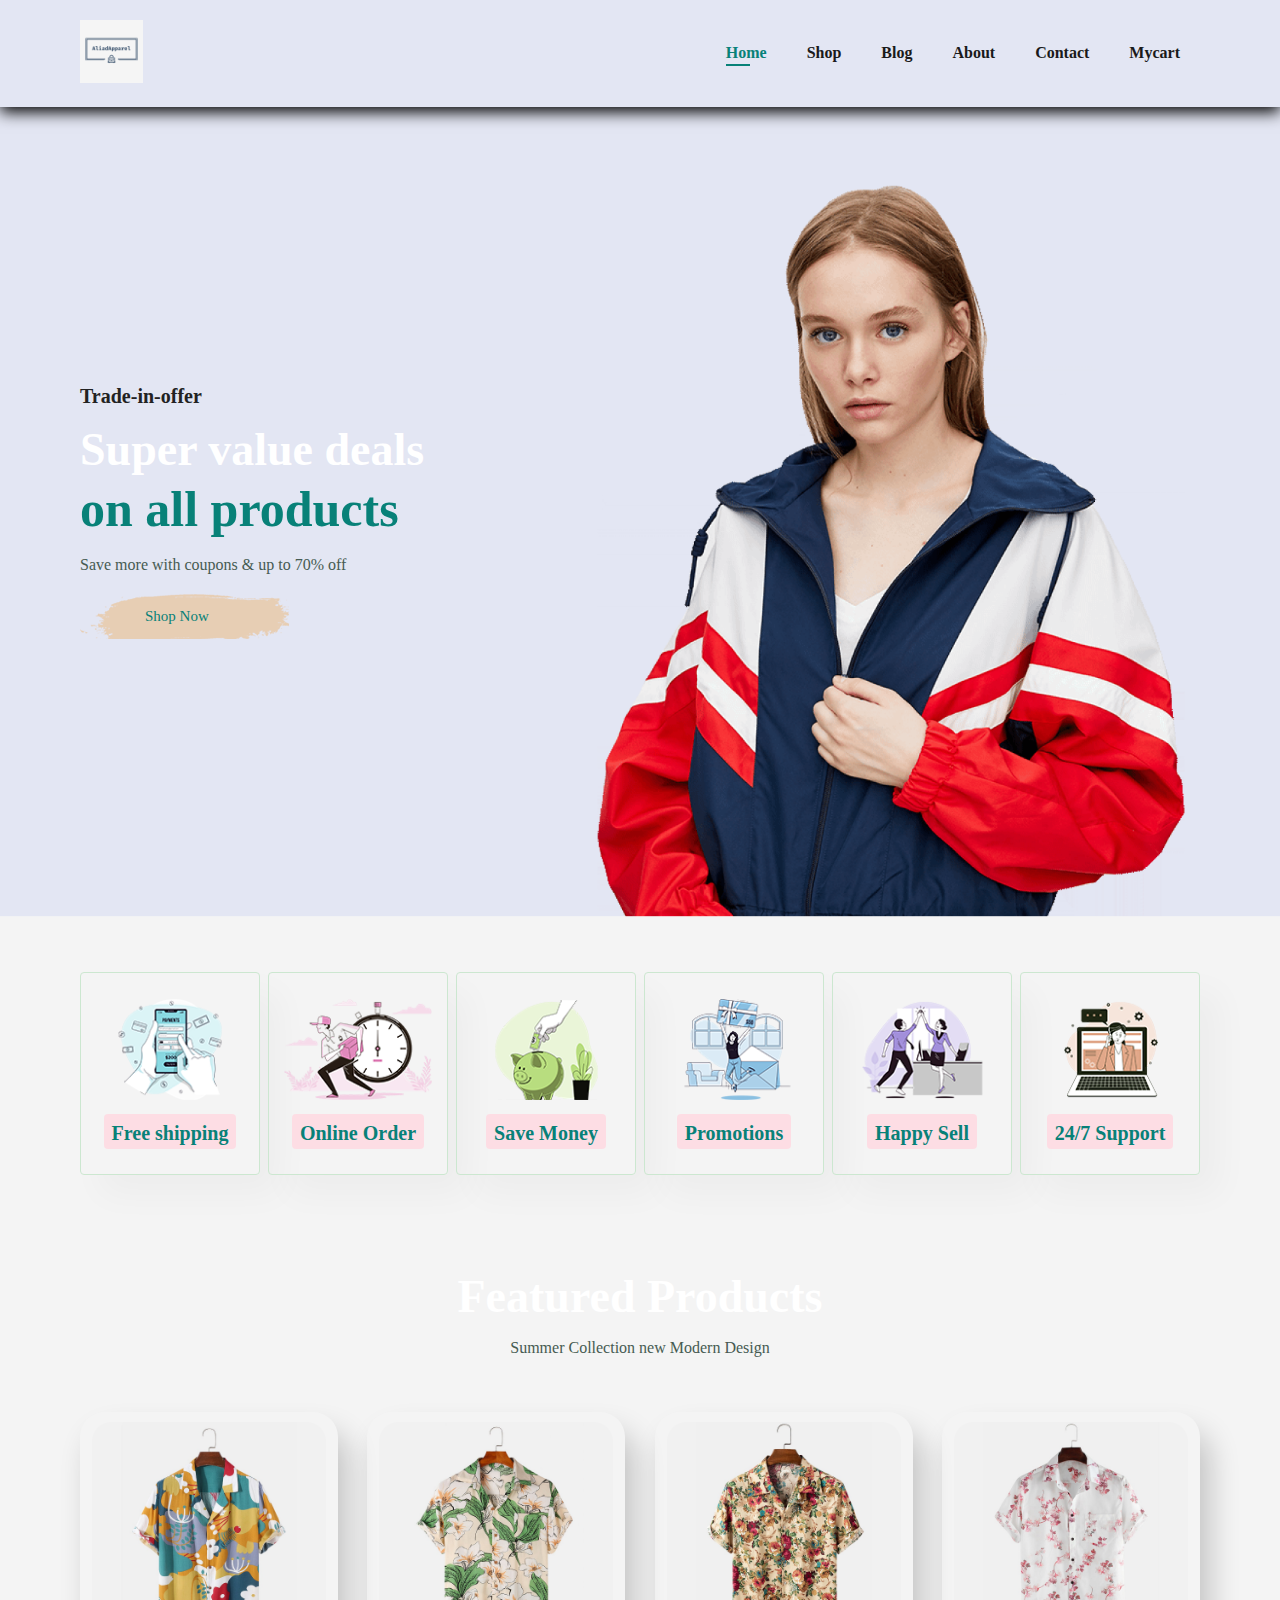
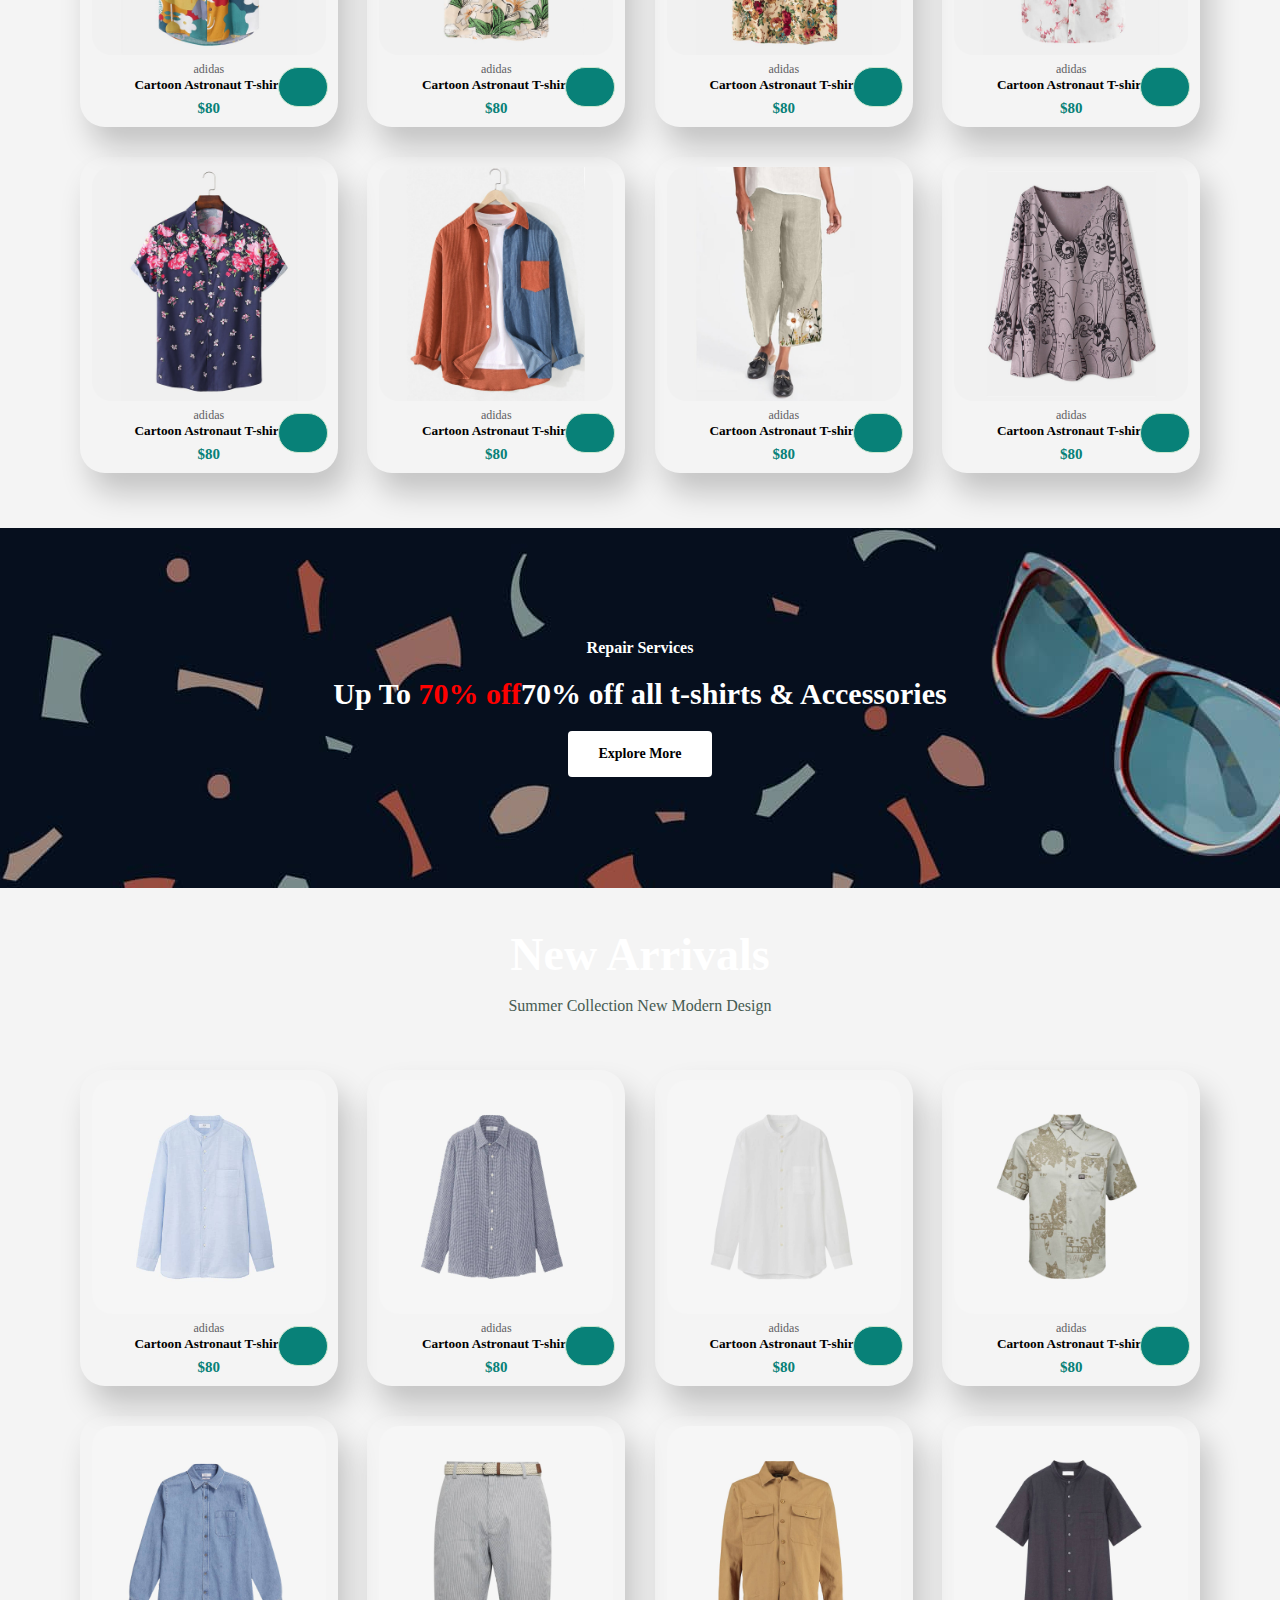
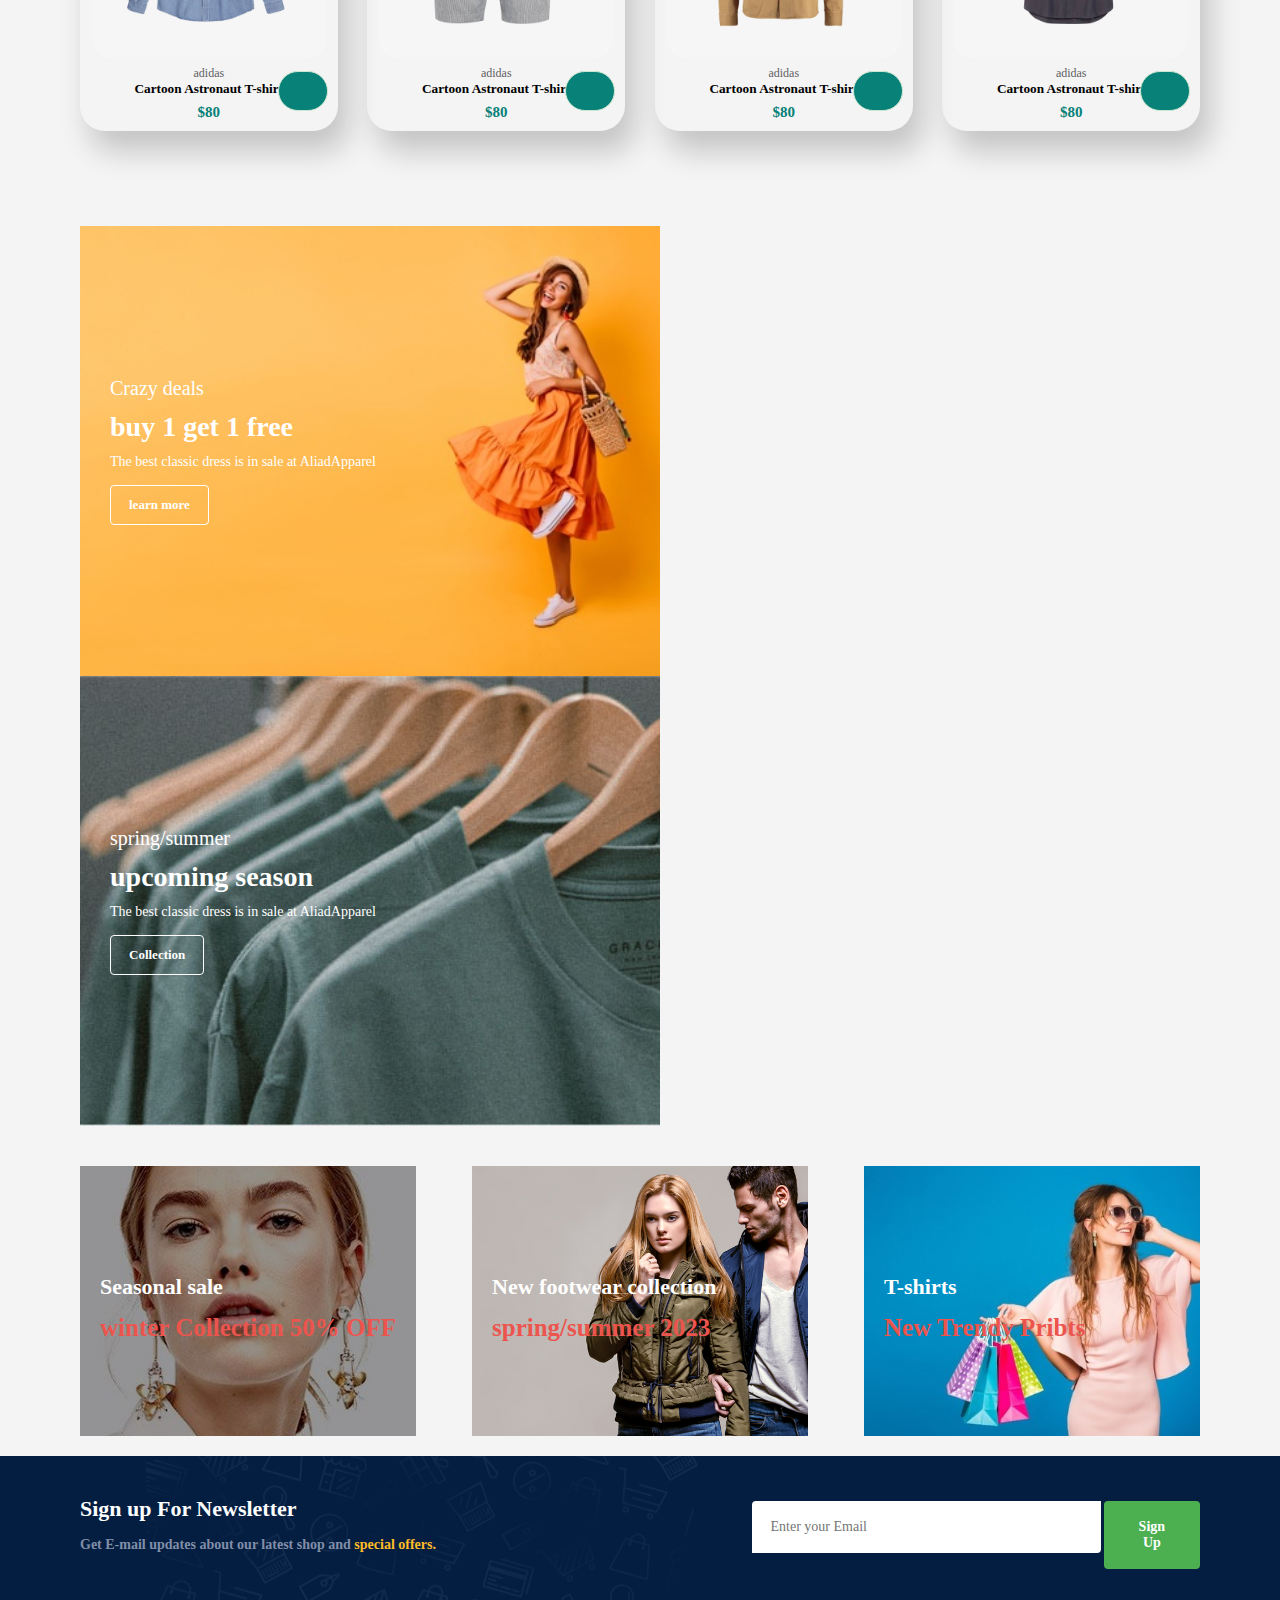
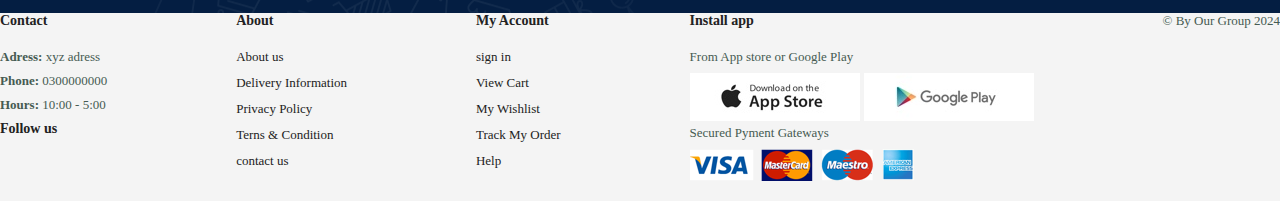
<file: index.html>
<!DOCTYPE html>
<html lang="en">
<head>
    <meta charset="UTF-8">
    <meta name="viewport" content="width=device-width, initial-scale=1.0">
    <title>Web_tech_y2</title>
    <link rel="icon" type="image/x-icon" href="images/logo.png">
    <link rel="stylesheet" href="style.css">
    <link rel="stylesheet" href="https://cdnjs.cloudflare.com/ajax/libs/font-awesome/6.4.2/css/all.min.css" integrity="sha512-z3gLpd7yknf1YoNbCzqRKc4qyor8gaKU1qmn+CShxbuBusANI9QpRohGBreCFkKxLhei6S9CQXFEbbKuqLg0DA==" crossorigin="anonymous" referrerpolicy="no-referrer" /> 
    
</head>
<body>
    <!-- section 1 header -->
    <section id="header">
   <a href="#"><img src="images/logo.png" class="logo" width="10%"></a> 
    
   <div>
    <ul id="navbar">
        <li><a class="active" href="index.html">Home</a></li>
        <li><a href="moon.html">Shop</a></li>
        <li><a href="blog.html">Blog</a></li>
        <li><a href="about.html">About</a></li>
        <li><a href="contact.html">Contact</a></li>
        <li><a href="cart.html">Mycart</a></li>
    </ul>
   </div>
</section>

<!-- section 2 hero  -->
<section id="hero">
    <h4>Trade-in-offer</h4>
    <h2>Super value deals  </h2>
    <h1>on all products</h1>
    <p>Save more with coupons & up to 70% off</p>
    <button>Shop Now</button>

</section>

<!-- section3 feature-->
<section id="feature" class="section-p1">
   <div class="fe-box">
    <img src="images/f1.png" alt="">
    <h6>Free shipping</h6>
   </div> 
   <div class="fe-box">
    <img src="images/f2.png" alt="">
    <h6>Online Order</h6>
   </div> 
   <div class="fe-box">
    <img src="images/f3.png" alt="">
    <h6>Save Money</h6>
   </div> 
   <div class="fe-box">
    <img src="images/f4.png" alt="">
    <h6>Promotions</h6>
   </div> 
   <div class="fe-box">
    <img src="images/f5.png" alt="">
    <h6>Happy Sell</h6>
   </div> 
   <div class="fe-box">
    <img src="images/f6.png" alt="">
    <h6>24/7 Support</h6>
   </div> 
</section>

<!-- section 4 featured products -->
<section id="product1" class="section-p1">
<h2>Featured Products</h2>
<p>Summer Collection new Modern Design</p>
<div class="pro-container">
    <div class="pro">
        <img src="images/products/f1.jpg" alt="">
        <div class="des">
            <span>adidas</span>
            <h5>Cartoon Astronaut T-shirt</h5>
            <div class="star">
               <i class="fas fa-star"></i> 
               <i class="fas fa-star"></i> 
               <i class="fas fa-star"></i> 
               <i class="fas fa-star"></i> 
               <i class="fas fa-star"></i> 
            </div>
            <h4>$80</h4>
        </div>
        <!-- adding cart buttton -->
        <a href="#"><i class="fas fa-shopping-cart cart"></i></a>
    </div>
     <!-- adding product #2 -->
    <div class="pro">
        <img src="images/products/f2.jpg" alt="">
        <div class="des">
            <span>adidas</span>
            <h5>Cartoon Astronaut T-shirt</h5>
            <div class="star">
               <i class="fas fa-star"></i> 
               <i class="fas fa-star"></i> 
               <i class="fas fa-star"></i> 
               <i class="fas fa-star"></i> 
               <i class="fas fa-star"></i> 
            </div>
            <h4>$80</h4>
        </div>
        <!-- adding cart buttton -->
        <a href="#"><i class="fas fa-shopping-cart cart"></i></a>
    </div>
     <!-- adding product #3 -->
    <div class="pro">
        <img src="images/products/f3.jpg" alt="">
        <div class="des">
            <span>adidas</span>
            <h5>Cartoon Astronaut T-shirt</h5>
            <div class="star">
               <i class="fas fa-star"></i> 
               <i class="fas fa-star"></i> 
               <i class="fas fa-star"></i> 
               <i class="fas fa-star"></i> 
               <i class="fas fa-star"></i> 
            </div>
            <h4>$80</h4>
        </div>
        <!-- adding cart buttton -->
        <a href="#"><i class="fas fa-shopping-cart cart"></i></a>
    </div>
     <!-- adding product #4 -->
    <div class="pro">
        <img src="images/products/f4.jpg" alt="">
        <div class="des">
            <span>adidas</span>
            <h5>Cartoon Astronaut T-shirt</h5>
            <div class="star">
               <i class="fas fa-star"></i> 
               <i class="fas fa-star"></i> 
               <i class="fas fa-star"></i> 
               <i class="fas fa-star"></i> 
               <i class="fas fa-star"></i> 
            </div>
            <h4>$80</h4>
        </div>
        <!-- adding cart buttton -->
        <a href="#"><i class="fas fa-shopping-cart cart"></i></a>
    </div>
     <!-- adding product #5 -->
    <div class="pro">
        <img src="images/products/f5.jpg" alt="">
        <div class="des">
            <span>adidas</span>
            <h5>Cartoon Astronaut T-shirt</h5>
            <div class="star">
               <i class="fas fa-star"></i> 
               <i class="fas fa-star"></i> 
               <i class="fas fa-star"></i> 
               <i class="fas fa-star"></i> 
               <i class="fas fa-star"></i> 
            </div>
            <h4>$80</h4>
        </div>
        <!-- adding cart buttton -->
        <a href="#"><i class="fas fa-shopping-cart cart"></i></a>
    </div>
     <!-- adding product #6 -->
    <div class="pro">
        <img src="images/products/f6.jpg" alt="">
        <div class="des">
            <span>adidas</span>
            <h5>Cartoon Astronaut T-shirt</h5>
            <div class="star">
               <i class="fas fa-star"></i> 
               <i class="fas fa-star"></i> 
               <i class="fas fa-star"></i> 
               <i class="fas fa-star"></i> 
               <i class="fas fa-star"></i> 
            </div>
            <h4>$80</h4>
        </div>
        <!-- adding cart buttton -->
        <a href="#"><i class="fas fa-shopping-cart cart"></i></a>
    </div>
     <!-- adding product #7 -->
    <div class="pro">
        <img src="images/products/f7.jpg" alt="">
        <div class="des">
            <span>adidas</span>
            <h5>Cartoon Astronaut T-shirt</h5>
            <div class="star">
               <i class="fas fa-star"></i> 
               <i class="fas fa-star"></i> 
               <i class="fas fa-star"></i> 
               <i class="fas fa-star"></i> 
               <i class="fas fa-star"></i> 
            </div>
            <h4>$80</h4>
        </div>
        <!-- adding cart buttton -->
        <a href="#"><i class="fas fa-shopping-cart cart"></i></a>
    </div>
     <!-- adding product #8 -->
    <div class="pro">
        <img src="images/products/f8.jpg" alt="">
        <div class="des">
            <span>adidas</span>
            <h5>Cartoon Astronaut T-shirt</h5>
            <div class="star">
               <i class="fas fa-star"></i> 
               <i class="fas fa-star"></i> 
               <i class="fas fa-star"></i> 
               <i class="fas fa-star"></i> 
               <i class="fas fa-star"></i> 
            </div>
            <h4>$80</h4>
        </div>
        <!-- adding cart buttton -->
        <a href="#"><i class="fas fa-shopping-cart cart"></i></a>
    </div>
</div>
</section>
<!-- section banner -->

    <section id="banner" class=".secttion-m1">
    <h4>Repair Services</h4>
    <h2>Up To  <span>70% off</span>70% off all t-shirts & Accessories</h2>
    <button class="normal">Explore More</button>


</section>
<!-- new arrival section  -->
<section id="product1" class="section-p1">
    <h2>New Arrivals</h2>
    <p>Summer Collection New Modern Design</p>
    <div class="pro-container">
        <div class="pro">
            <img src="images/products/n1.jpg" alt="">
            <div class="des">
                <span>adidas</span>
                <h5>Cartoon Astronaut T-shirt</h5>
                <div class="star">
                   <i class="fas fa-star"></i> 
                   <i class="fas fa-star"></i> 
                   <i class="fas fa-star"></i> 
                   <i class="fas fa-star"></i> 
                   <i class="fas fa-star"></i> 
                </div>
                <h4>$80</h4>
            </div>
            <!-- adding cart buttton -->
            <a href="#"><i class="fas fa-shopping-cart cart"></i></a>
        </div>
         <!-- adding product #2 -->
        <div class="pro">
            <img src="images/products/n2 (1).jpg" alt="">
            <div class="des">
                <span>adidas</span>
                <h5>Cartoon Astronaut T-shirt</h5>
                <div class="star">
                   <i class="fas fa-star"></i> 
                   <i class="fas fa-star"></i> 
                   <i class="fas fa-star"></i> 
                   <i class="fas fa-star"></i> 
                   <i class="fas fa-star"></i> 
                </div>
                <h4>$80</h4>
            </div>
            <!-- adding cart buttton -->
            <a href="#"><i class="fas fa-shopping-cart cart"></i></a>
        </div>
         <!-- adding product #3 -->
        <div class="pro">
            <img src="images/products/n3 (1).jpg" alt="">
            <div class="des">
                <span>adidas</span>
                <h5>Cartoon Astronaut T-shirt</h5>
                <div class="star">
                   <i class="fas fa-star"></i> 
                   <i class="fas fa-star"></i> 
                   <i class="fas fa-star"></i> 
                   <i class="fas fa-star"></i> 
                   <i class="fas fa-star"></i> 
                </div>
                <h4>$80</h4>
            </div>
            <!-- adding cart buttton -->
            <a href="#"><i class="fas fa-shopping-cart cart"></i></a>
        </div>
         <!-- adding product #4 -->
        <div class="pro">
            <img src="images/products/n4.jpg" alt="">
            <div class="des">
                <span>adidas</span>
                <h5>Cartoon Astronaut T-shirt</h5>
                <div class="star">
                   <i class="fas fa-star"></i> 
                   <i class="fas fa-star"></i> 
                   <i class="fas fa-star"></i> 
                   <i class="fas fa-star"></i> 
                   <i class="fas fa-star"></i> 
                </div>
                <h4>$80</h4>
            </div>
            <!-- adding cart buttton -->
            <a href="#"><i class="fas fa-shopping-cart cart"></i></a>
        </div>
         <!-- adding product #5 -->
        <div class="pro">
            <img src="images/products/n5.jpg" alt="">
            <div class="des">
                <span>adidas</span>
                <h5>Cartoon Astronaut T-shirt</h5>
                <div class="star">
                   <i class="fas fa-star"></i> 
                   <i class="fas fa-star"></i> 
                   <i class="fas fa-star"></i> 
                   <i class="fas fa-star"></i> 
                   <i class="fas fa-star"></i> 
                </div>
                <h4>$80</h4>
            </div>
            <!-- adding cart buttton -->
            <a href="#"><i class="fas fa-shopping-cart cart"></i></a>
        </div>
         <!-- adding product #6 -->
        <div class="pro">
            <img src="images/products/n6.jpg" alt="">
            <div class="des">
                <span>adidas</span>
                <h5>Cartoon Astronaut T-shirt</h5>
                <div class="star">
                   <i class="fas fa-star"></i> 
                   <i class="fas fa-star"></i> 
                   <i class="fas fa-star"></i> 
                   <i class="fas fa-star"></i> 
                   <i class="fas fa-star"></i> 
                </div>
                <h4>$80</h4>
            </div>
            <!-- adding cart buttton -->
            <a href="#"><i class="fas fa-shopping-cart cart"></i></a>
        </div>
         <!-- adding product #7 -->
        <div class="pro">
            <img src="images/products/n7.jpg" alt="">
            <div class="des">
                <span>adidas</span>
                <h5>Cartoon Astronaut T-shirt</h5>
                <div class="star">
                   <i class="fas fa-star"></i> 
                   <i class="fas fa-star"></i> 
                   <i class="fas fa-star"></i> 
                   <i class="fas fa-star"></i> 
                   <i class="fas fa-star"></i> 
                </div>
                <h4>$80</h4>
            </div>
            <!-- adding cart buttton -->
            <a href="#"><i class="fas fa-shopping-cart cart"></i></a>
        </div>
         <!-- adding product #8 -->
        <div class="pro">
            <img src="images/products/n8.jpg" alt="">
            <div class="des">
                <span>adidas</span>
                <h5>Cartoon Astronaut T-shirt</h5>
                <div class="star">
                   <i class="fas fa-star"></i> 
                   <i class="fas fa-star"></i> 
                   <i class="fas fa-star"></i> 
                   <i class="fas fa-star"></i> 
                   <i class="fas fa-star"></i> 
                </div>
                <h4>$80</h4>
            </div>
            <!-- adding cart buttton -->
            <a href="#"><i class="fas fa-shopping-cart cart"></i></a>
        </div>
    </div>
    </section>

    <!-- banner for some call to action section -->
    <section id="sm-banner" class="section-p1">
        <div class="banner-box">
            <h4>Crazy deals</h4>
            <h2>buy 1 get 1 free</h2>
            <span>The best classic dress is in sale at AliadApparel </span>
            <button class="white">learn more</button>
        </div>
        <div class="banner-box banner-box2">
            <h4>spring/summer</h4>
            <h2>upcoming season</h2>
            <span>The best classic dress is in sale at AliadApparel </span>
            <button class="white">Collection</button>
        </div>
    </section>
    <!-- text banner section -->
    <section id="banner3">
        <div class="banner-box">

            <h2>Seasonal sale</h 2>
            <h3>winter Collection 50% OFF</h3>
            </div>
            <div class="banner-box banner-box2">

                <h2>New footwear collection</h 2>
                <h3>spring/summer 2023</h3>
                </div>
                <div class="banner-box banner-box3">

                    <h2>T-shirts</h 2>
                    <h3>New Trendy Pribts</h3>
                    </div>
    </section>
<!-- newsletter section -->
<section id="newsletter" class="section-p1" >
  <div class="newstext">
      <h4>Sign up For Newsletter</h4>
      <p>Get E-mail updates about our latest shop and <span>special offers.</span></p>
  </div>
  <div class="form">
      <input type="text" placeholder="Enter your Email">
      <button class="normal"> Sign Up</button>
  </div>
</section>
<!-- footer section -->
<footer class="class="section-p1>
<div class="col">
  <h4>Contact</h4>
  <p><strong>Adress:</strong> xyz adress</p>
  <p><strong>Phone:</strong> 0300000000</p>
  <p><strong>Hours:</strong> 10:00 - 5:00</p>
  <div class="col">
      <h4>Follow us</h4>
      <div class="icon">
          <i class="fa-brands fa-facebook"></i>
          <i class="fa-brands fa-twitter"></i>
          <i class="fa-brands fa-instagram"></i>
          <i class="fa-brands fa-linkedin"></i>
      </div>

  </div>
</div>
<div class="col">
  <h4>About</h4>
  <a href="#"> About us</a>
  <a href="#"> Delivery Information</a>
  <a href="#">Privacy Policy</a>
  <a href="#"> Terns & Condition</a>
  <a href="#"> contact us</a>
</div>
<div class="col">
  <h4>My Account</h4>
  <a href="#"> sign in</a>
  <a href="#">View Cart</a>
  <a href="#">My Wishlist</a>
  <a href="#"> Track My Order</a>
  <a href="#"> Help</a>
</div>
<div class="col install">
  <h4>Install app</h4>
  <p>From App store or Google Play</p>
  <div class="row">
      <img src="images/app.jpg" alt="">
      <img src="images/play.jpg" alt="">
  </div>
  <p>Secured Pyment Gateways</p>
  <img src="images/pay.png" alt="">
</div>
<div class="copyright">
  <p>© By Our Group 2024</p>
</div>
</footer>
</body>
</html>
</file>
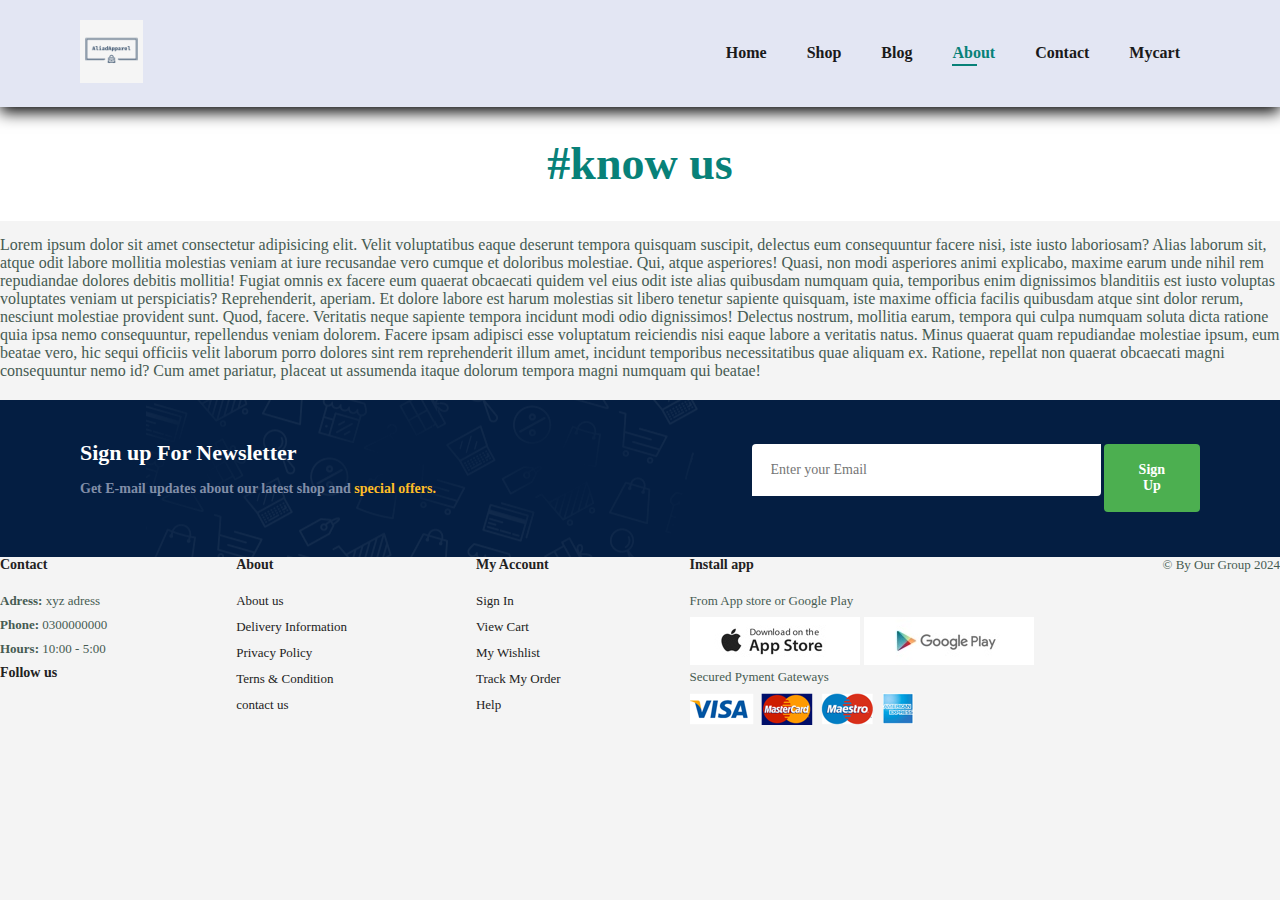
<file: about.html>
<!DOCTYPE html>
<html lang="en">
<head>
    <meta charset="UTF-8">
    <meta name="viewport" content="width=device-width, initial-scale=1.0">
    <title>Document</title>
    <link rel="icon" type="image/x-icon" href="images/logo.png">
    <link rel="stylesheet" href="style.css">
    <link rel="stylesheet" href="https://cdnjs.cloudflare.com/ajax/libs/font-awesome/6.4.2/css/all.min.css" integrity="sha512-z3gLpd7yknf1YoNbCzqRKc4qyor8gaKU1qmn+CShxbuBusANI9QpRohGBreCFkKxLhei6S9CQXFEbbKuqLg0DA==" crossorigin="anonymous" referrerpolicy="no-referrer" /> 
    
</head>
<body>
    <section id="header">
        <a href="#"><img src="images/logo.png" class="logo" width="10%"></a> 
         
        <div>
         <ul id="navbar">
             <li><a  href="index.html">Home</a></li>
             <li><a href="shop.html">Shop</a></li>
             <li><a href="blog.html">Blog</a></li>
             <li><a class="active"  href="about.html">About</a></li>
             <li><a href="contact.html">Contact</a></li>
             <li><a href="cart.html">Mycart</a></li>
         </ul>
        </div>
     </section>

     <section id="page-header">
        
        <h2 class="about">#know us </h2>
        
        <p>Lorem ipsum dolor sit amet consectetur adipisicing elit. Velit voluptatibus eaque deserunt tempora quisquam suscipit, delectus eum consequuntur facere nisi, iste iusto laboriosam? Alias laborum sit, atque odit labore mollitia molestias veniam at iure recusandae vero cumque et doloribus molestiae. Qui, atque asperiores! Quasi, non modi asperiores animi explicabo, maxime earum unde nihil rem repudiandae dolores debitis mollitia! Fugiat omnis ex facere eum quaerat obcaecati quidem vel eius odit iste alias quibusdam numquam quia, temporibus enim dignissimos blanditiis est iusto voluptas voluptates veniam ut perspiciatis? Reprehenderit, aperiam. Et dolore labore est harum molestias sit libero tenetur sapiente quisquam, iste maxime officia facilis quibusdam atque sint dolor rerum, nesciunt molestiae provident sunt. Quod, facere. Veritatis neque sapiente tempora incidunt modi odio dignissimos! Delectus nostrum, mollitia earum, tempora qui culpa numquam soluta dicta ratione quia ipsa nemo consequuntur, repellendus veniam dolorem. Facere ipsam adipisci esse voluptatum reiciendis nisi eaque labore a veritatis natus. Minus quaerat quam repudiandae molestiae ipsum, eum beatae vero, hic sequi officiis velit laborum porro dolores sint rem reprehenderit illum amet, incidunt temporibus necessitatibus quae aliquam ex. Ratione, repellat non quaerat obcaecati magni consequuntur nemo id? Cum amet pariatur, placeat ut assumenda itaque dolorum tempora magni numquam qui beatae!</p>
        
    
    </section>
     <section id="newsletter" class="section-p1" >
        <div class="newstext">
            <h4>Sign up For Newsletter</h4>
            <p>Get E-mail updates about our latest shop and <span>special offers.</span></p>
        </div>
        <div class="form">
            <input type="text" placeholder="Enter your Email">
            <button class="normal"> Sign Up</button>
        </div>
    </section>
    <footer class="class="section-p1"">
        <div class="col">
            <h4>Contact</h4>
            <p><strong>Adress:</strong> xyz adress</p>
            <p><strong>Phone:</strong> 0300000000</p>
            <p><strong>Hours:</strong> 10:00 - 5:00</p>
            <div class="col">
                <h4>Follow us</h4>
                <div class="icon">
                    <i class="fav fa-facebook-f"></i>
                    <i class="fa-twitter"></i>
                    <i class="fav fa-instagram"></i>
                    <i class="fav fa-youtube"></i>
                </div>
    
            </div>
        </div>
        <div class="col">
            <h4>About</h4>
            <a href="#"> About us</a>
            <a href="#"> Delivery Information</a>
            <a href="#">Privacy Policy</a>
            <a href="#"> Terns & Condition</a>
            <a href="#"> contact us</a>
        </div>
        <div class="col">
            <h4>My Account</h4>
            <a href="#">Sign In</a>
            <a href="#">View Cart</a>
            <a href="#">My Wishlist</a>
            <a href="#"> Track My Order</a>
            <a href="#"> Help</a>
        </div>
        <div class="col install">
            <h4>Install app</h4>
            <p>From App store or Google Play</p>
            <div class="row">
                <img src="images/app.jpg" alt="">
                <img src="images/play.jpg" alt="">
            </div>
            <p>Secured Pyment Gateways</p>
            <img src="images/pay.png" alt="">
        </div>
        <div class="copyright">
            <p>© By Our Group 2024</p>
        </div>
       </footer>
</body>
</html>
</file>
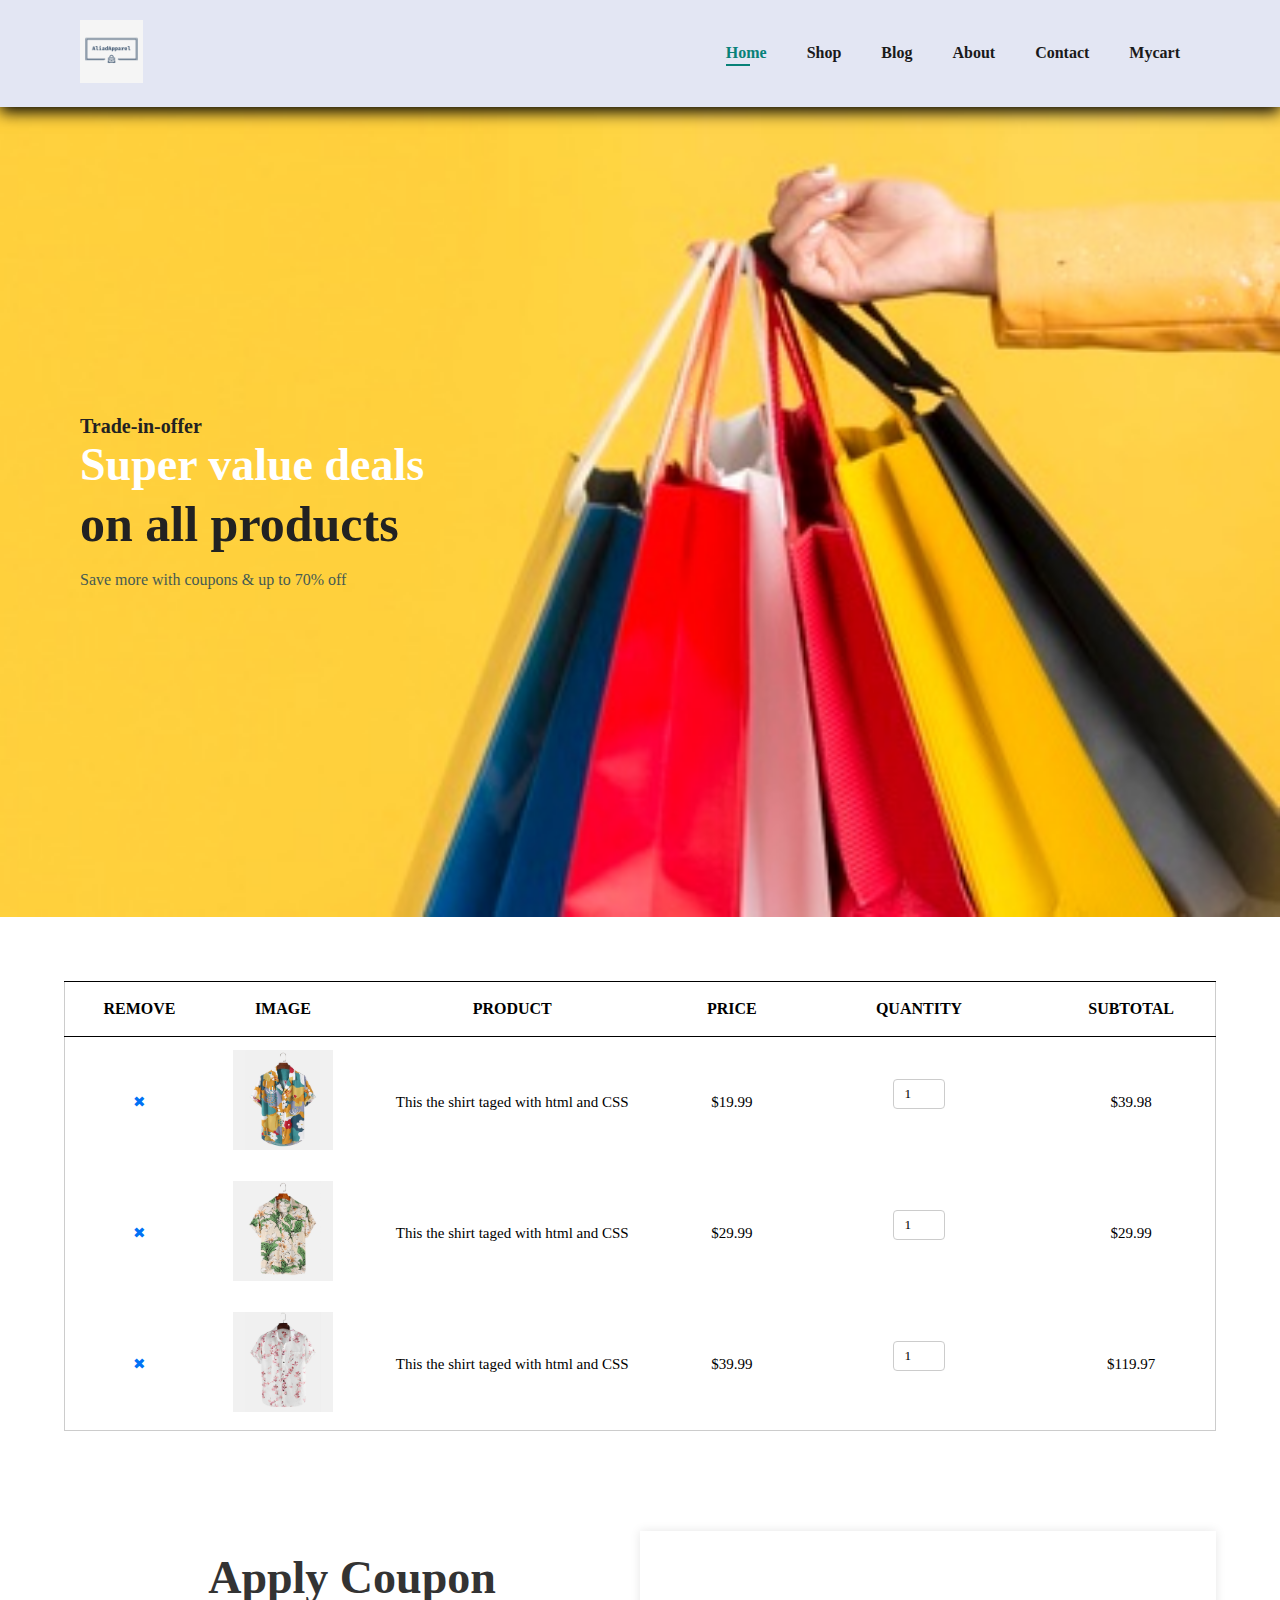
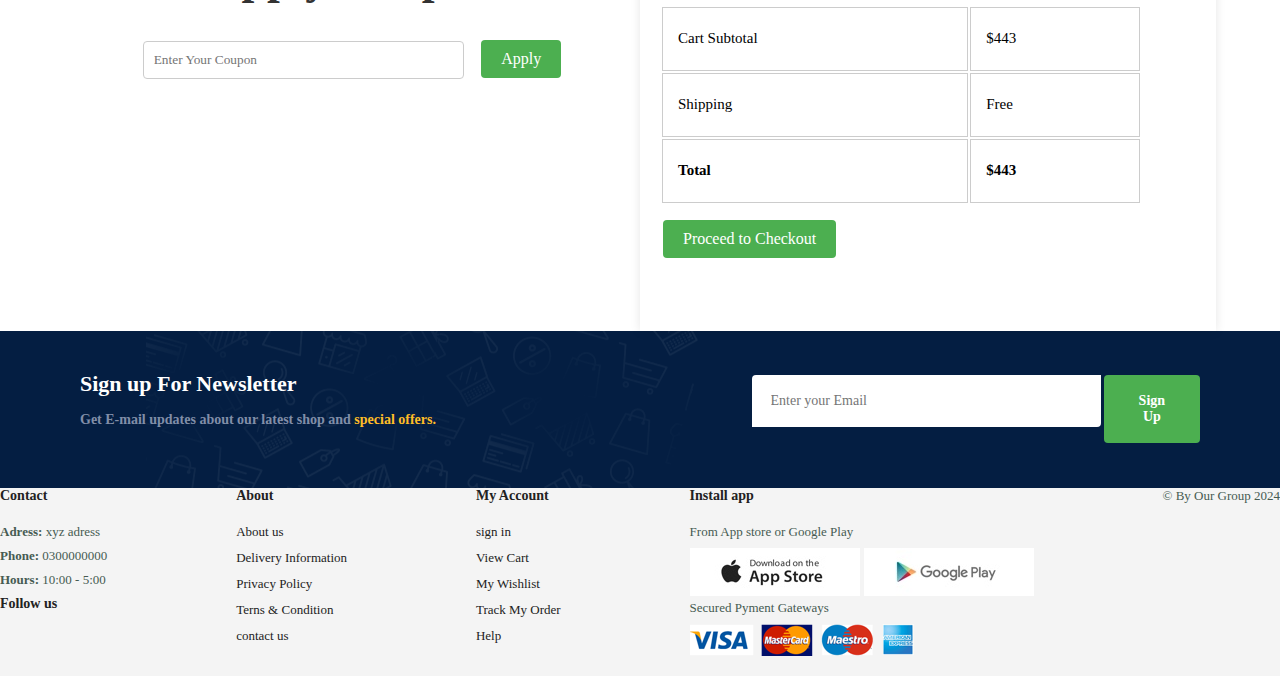
<file: cart.html>
<!DOCTYPE html>
<html lang="en">
<head>
    <meta charset="UTF-8">
    <meta name="viewport" content="width=device-width, initial-scale=1.0">
    <title>cart</title>
    <link rel="stylesheet" href="style.css">
   
</head>
<body>

</html>
    <section id="cart">
        <section id="header">
   <a href="#"><img src="images/logo.png" class="logo" width="10%"></a> 
    
    <ul id="navbar">
        <li><a class="active" href="index.html">Home</a></li>
        <li><a href="moon.html">Shop</a></li>
        <li><a href="blog.html">Blog</a></li>
        <li><a href="about.html">About</a></li>
        <li><a href="contact.html">Contact</a></li>
        <li><a href="cart.html">Mycart</a></li>
    </ul>
</section>
<section id="hero-cart">
    <h4>Trade-in-offer</h4>
    <h2>Super value deals  </h2>
    <h1>on all products</h1>
    <p>Save more with coupons & up to 70% off</p>
   

</section>
        <table id="carttable">
            <thead>
                <tr>
                    <th>Remove</th>
                    <th>Image</th>
                    <th>Product </th>
                    <th>Price</th>
                    <th>Quantity</th>
                    <th>Subtotal</th>
                </tr>
            </thead>
            <tbody>
                <tr>
                    <td><a href="#" class="cancel">&#10006;</a></td>
                    <td><img src="images/products/f1.jpg" alt="Product 1"></td>
                    <td> This the shirt taged with html and CSS</td>
                    <td>$19.99</td>
                    <td> <input type="number" value="1"></td>
                    <td>$39.98</td>
                </tr>
                <tr>
                    <td><a href="#" class="cancel">&#10006;</a></td>
                    <td><img src="images/products/f2.jpg" alt="Product 2"></td>
                    <td> This the shirt taged with html and CSS</td>
                    <td>$29.99</td>
                    <td><input type="number" value="1"></td>
                    <td>$29.99</td>
                </tr>
                <tr>
                    <td> <a href="#" class="cancel">&#10006;</a></td>
                    <td><img src="images/products/f4.jpg " alt="Product 3"></td>
                    <td> This the shirt taged with html and CSS</td>
                    <td>$39.99</td>
                    <td><input type="number" value="1"></td>
                    <td>$119.97</td>
                </tr>
            </tbody>
        </table>
        
        <br>
        <br>
        
        <section id="applycart">
         
          <div class="coupon-container">
            <h2>Apply Coupon</h2>
            <form>
                <input type="text" placeholder="Enter Your Coupon">
                <button type="submit">Apply</button>
            </form>
          </div>
        
            <!-- Added div for Cart Totals -->
            <div class="cart-totals">
                <h2>Cart Totals</h2>
                <!-- Added table for Cart Totals -->
                <table class="cart-checkout" >
                    <tr>
                        <td>Cart Subtotal</td>
                        <td>$443</td>
                    </tr>
                    <tr>
                        <td>Shipping</td>
                        <td>Free</td>
                    </tr>
                    <tr>
                        <td><strong>Total</strong></td>
                        <td><strong>$443</strong></td>
                    </tr>
                </table>
        
                <!-- Added "Proceed to Checkout" button -->
                <button class="proceed-button">Proceed to Checkout</button>
            </div>
        
        </section>
        
    </section>
    <!-- newsletter section -->
<section id="newsletter" class="section-p1" >
  <div class="newstext">
      <h4>Sign up For Newsletter</h4>
      <p>Get E-mail updates about our latest shop and <span>special offers.</span></p>
  </div>
  <div class="form">
      <input type="text" placeholder="Enter your Email">
      <button class="normal"> Sign Up</button>
  </div>
</section>
<!-- footer section -->
<footer class="class="section-p1"">
<div class="col">
  <h4>Contact</h4>
  <p><strong>Adress:</strong> xyz adress</p>
  <p><strong>Phone:</strong> 0300000000</p>
  <p><strong>Hours:</strong> 10:00 - 5:00</p>
  <div class="col">
      <h4>Follow us</h4>
      <div class="icon">
          <i class="fa-brands fa-facebook"></i>
          <i class="fa-brands fa-twitter"></i>
          <i class="fa-brands fa-instagram"></i>
          <i class="fa-brands fa-linkedin"></i>
      </div>

  </div>
</div>
<div class="col">
  <h4>About</h4>
  <a href="#"> About us</a>
  <a href="#"> Delivery Information</a>
  <a href="#">Privacy Policy</a>
  <a href="#"> Terns & Condition</a>
  <a href="#"> contact us</a>
</div>
<div class="col">
  <h4>My Account</h4>
  <a href="#"> sign in</a>
  <a href="#">View Cart</a>
  <a href="#">My Wishlist</a>
  <a href="#"> Track My Order</a>
  <a href="#"> Help</a>
</div>
<div class="col install">
  <h4>Install app</h4>
  <p>From App store or Google Play</p>
  <div class="row">
      <img src="images/app.jpg" alt="">
      <img src="images/play.jpg" alt="">
  </div>
  <p>Secured Pyment Gateways</p>
  <img src="images/pay.png" alt="">
</div>
<div class="copyright">
  <p>© By Our Group 2024</p>
</div>
</footer>
   
</body>
</html>
</file>
<file: style.css>
* {
    margin : 0;
    padding : 0;
    box-sizing : border-box;
    Font-family : 'spartan' , sans-sarif

}
h1{
    font-size: 50px;
    line-height: 64px;
    color: #222;
}

h2{
    font-size: 46px;
    line-height: 54px;
    color: #222;
}

h4{
    font-size: 20px;
    
    color: #222;
}

h6{
    font-size: 20px;
    font-weight: 700;
}

p{
    font-size: 16px;
    margin: 15px 0 20px 0;
    color: #465b52;
}

.section-p1{
    padding: 40px 80px;

}
.secttion-m1{
    width: 100%;
}

button.normal{
    font-size: 14px;
    font-weight: 600;
    padding: 15px 30px;
    color: #000;
    background-color: #fff;
    border-radius: 4px;
    cursor: pointer;
    border: none;
    outline: non;
    transition: 0.2s;
    
}
button.white{
    font-size: 13px;
    font-weight: 600;
    padding: 11px 18px;
    color: #fff;
    background-color:transparent;
    cursor: pointer;
    border: 1px solid #fff;
    outline: none;
    transition: 0.2s;
    
}


/* header styling */

#header{
    display: flex;
    align-items: center;
    justify-content: space-between;
    padding: 20px 80px;
    background: #e3e6f3;
    box-shadow: 0 5px 15px rgb(0, 0,0.06);
    z-index: 990;
    position: sticky;
    position: 0 0;
}
#navbar{
    display: flex;
    align-items: center;
    justify-content: center;
    position: sticky;
}
#navbar li{
    list-style: none;
    padding: 0 20px;
    position: sticky

}
#navbar li a{
    text-decoration:none ;
    font-size: 16px;
    font-weight: 600;
    color: #1a1a1a;
    transition: 0.03s ease;
    
}

/* adding hover in navbar */

#navbar li a:hover,
#navbar li a.active{
    color: #088178;
}

/* underline in navbar*/

#navbar li a.active::after,#navbar li a:hover::after{
    content:"" ;
    width: 30%;
    height: 2px;
    background:#088178 ;
    position: absolute;
    bottom: -4px;
    left: 20px;
}

/* styling section2 hero */

#hero{
    background-image:url("images/hero4.png") ;
    height: 90vh;
    width: 100%;
    background-size: cover;
    background-position: top 25% right 0;
    padding: 0 80px;
    display: flex;
    flex-direction: column;
    align-items: flex-start;
    justify-content: center;

}
/* styling the homepage text */

#hero h4{
    padding-bottom: 15px;

}
#hero h1{
    color: #088178 ;
}
/* button styling */
#hero button {
    background-image: url(images/button.png);
    background-color: transparent;
    color: #088178 ;
    border: 0;
    padding: 14px 80px 14px 65px;
    background-repeat: no-repeat;
    font: weight 700px; ;
    font-size: 15px;

}
/* styling featured section  */
#feature{
    display: flex;
    align-items:center ;
    justify-content: space-between;
    flex-wrap: wrap;
}

#feature .fe-box{
    width: 180px;
    text-align: center;
    padding: 25px 15px;
    box-shadow: 20px 20px 34px rgb(0, 0, 0,0.03);
    border: 1px solid #cce7d0;
    border-radius: 4px;
    margin:15px 0;
}
#feature .fe-box:hover{
    box-shadow: 10px 10px 54px rgb(70, 62, 221,0.1);
}
#feature .fe-box h6{
    display: inline-block;
    padding: 9px 8px 6px 8px;
    line-height: 1;
    border-radius: 4px;
    color: #088178;
    background-color: #fddde4;
}
#feature .fe-box img{
    width: 100%;
    margin-bottom: 10px;

}
#feature .fe-box :nth-child(2) h6 {
    background-color: #cdebbc;
}
#feature .fe-box :nth-child(3) h6 {
    background-color: #cdebbc;
}
#feature .fe-box :nth-child(4) h6 {
    background-color: #cdebbc;
}
#feature .fe-box :nth-child(5) h6 {
    background-color: #cdebbc;
}
#feature .fe-box :nth-child(6) h6 {
    background-color: #fff2e5;
}  

/* styling products */
#product1{
    text-align: center;
}
#product1 .pro-container{
    display: flex;
    justify-content: space-between;
    padding-top: 20px;
    flex-wrap: wrap;

}
#product1 .pro{
    width: 23%;
    min-width: 250px;
    padding: 10px 12px ;
    border: 1 solid #cce7d0;
    border-radius:25px;
    cursor: pointer;
    box-shadow:10px 20px 30px rgb(0,0,0,0.2);
    margin: 15px 0;
    transition: 0.2s;
    position: relative;
}
#product1 .pro:hover{
    box-shadow:10px 20px 30px rgb(0,0,0,0.06);
}

#product1 .pro img{
    width: 100%;
    border-radius:20px ;
    -webkit-border-radius:20px ;
    -moz-border-radius:20px ;
    -ms-border-radius:20px ;
    -o-border-radius:20px ;
}
#product1 .pro .des span{
    color: #606063;
    font-size: 12px;

}

#product1 .pro.des h5{
    padding-top: 7px;
    color: #1a1a1a;
    font-size: 14px;


}
#product1 .pro.des i{
    font-size: 12px;
    color: rgb (243, 181,25);


}
#product1 .pro .des h4{
    padding-top: 7px;
    font-size: 15px;
    font-weight: 700;
    color: #088178;
}
/* adding cart button */
#product1 .pro .cart{
    width: 50px;
    height: 40px;
    line-height: 40px;
    border-radius: 50px;
    font-weight: 500;
    background-color: #088178;
    border:1px solid #cce7d0 ;
    position: absolute;
    bottom: 20px;
    right: 10px;
    
}
 /* styling banner section */
 #banner{
    display: flex;
    flex-direction: column;
    justify-content: center;
    align-items: center;
    align-content: center;
    background-image: url(images/banners/b2.jpg);
    width: 100%;
    height:40vh ;
    background-size: cover ;
    background-position: center;
 }
 #banner h4{
    color: white;
    font-size:16px;

 }
 #banner h2{
    color: white;
    font-size:30px;
    padding: 10px 0;
    
 }
 #banner h2 span{
    color:red;
   
 }
 #banner button:hover{
      background: #088178;
      color: white;
 }

 /* styling banner section  */
#sm-banner{
    display: flex;
    justify-content: space-between;
    flex-wrap: wrap;
}


 #sm-banner .banner-box{
    display: flex;
    flex-direction: column;
    justify-content: center;
    align-items: flex-start;
   
    background-image: url(images/banners/b17.jpg);
    width: 580px;
    height:50vh ;
    background-size: cover ;
    background-position: center;
    padding: 30px;
 }
 #sm-banner .banner-box2{
    background-image: url(images/banners/b10.jpg);
 }
 #sm-banner h4{
    color: #fff;
    font-size: 20px;
    font-weight: 300;
 }
 #sm-banner h2{
    color: #fff;
    font-size: 28px;
    font-weight: 800;
 }
 #sm-banner span{
    color: #fff;
    font-size: 14px;
    font-weight: 500;
    padding-bottom: 15px;
 }
 /* adding cover affect to banner */
 #sm-banner .banner-box:hover button{
    background: #088178;
    border: 1px solid #088178;
 }
 /* styling text banners */
 #banner3 {
    display: flex;
    justify-content: space-between;
    flex-wrap: wrap;
    padding: 0 80px;
 }
 #banner3 .banner-box{
    display: flex;
    flex-direction: column;
    justify-content: center;
    align-items: flex-start;
    background-image: url(images/banners/b7.jpg);
    min-width: 30%;
    height:30vh ;
    background-size: cover ;
    background-position: center;
    padding: 20px;
    margin-bottom: 20px;


 }
#banner3 .banner-box2{
    background-image: url(images/banners/b4.jpg);
}
#banner3 .banner-box3{
    background-image: url(images/banners/b18.jpg);
}
 #banner3 h2{
    color: #fff;
    font-size: 22px;
    font-weight: 900;

 }
 #banner3 h3{
    color: #ec544e;
    font-size: 25px;
    font-weight: 800;

 }
 /* footer css */
 .blog .footer .row {
    padding: 80px;
    display: -webkit-box;
    display: -ms-flexbox;
    display: flex;
    -ms-flex-pack: distribute;
        justify-content: space-around;
    -webkit-box-align: center;
        -ms-flex-align: center;
            align-items: center;
    gap: 50px;
  }
  .footer {
    .row {
    background-color: #606063;
    color: white;
      padding: 80px;
      display: flex;
      justify-content: space-around;
      align-items: center;
      gap: 50px;
      .col-1 {
        h1 {
        }
        .contact-details {
          h5 {
            span {
            }
          }
          .social-icons {
            i {
            }
          }
        }
      }
      .col-2 {
        h5 {
        }
        ul {
          li {
            a {
            }
          }
        }
      }
      .col-3 {
        h5 {
        }
        ul {
          li {
            a {
            }
          }
        }
      }
      .col-4 {
        h5 {
        }
        h6 {
        }
        .apps {
          .app-store {
          }
          .google-store {
          }
        }
        .payment-cards {
          img {
          }
        }
      }
    }
    .tech2 {
  background-color: #606063;
  align-content: end;
  padding-left: 1000px;
    }
  }
  /* blog css */
  body,
html {
  margin: 0px;
  padding: 0px;
  font-family: Verdana, Geneva, Tahoma, sans-serif;
}

.blog {
  overflow: hidden;
}
.blog .header .navbar {
  padding: 0px 50px 0px 50px;
  background-color: rgb(224, 224, 254);
  display: -webkit-box;
  display: -ms-flexbox;
  display: flex;
  -webkit-box-align: center;
      -ms-flex-align: center;
          align-items: center;
  -webkit-box-pack: justify;
      -ms-flex-pack: justify;
          justify-content: space-between;
}
.blog .header .navbar .nav-left h1 {
  font-size: 30px;
  font-family: "Lucida Sans", "Lucida Sans Regular", "Lucida Grande", "Lucida Sans Unicode", Geneva, Verdana, sans-serif;
  font-weight: 800px;
}
.blog .header .navbar .nav-right ul {
  display: -webkit-box;
  display: -ms-flexbox;
  display: flex;
  -webkit-box-align: center;
      -ms-flex-align: center;
          align-items: center;
  gap: 40px;
  list-style: none;
}
.blog .header .navbar .nav-right ul li a {
  text-decoration: none;
  color: black;
  font-weight: normal;
  -webkit-transition: ease-in 0.3s all;
  transition: ease-in 0.3s all;
}
.blog .header .navbar .nav-right ul li a:hover {
  color: rgb(3, 176, 24);
}
.blog .header .navbar .nav-right ul li a:hover::before {
  content: "";
  position: absolute;
  bottom: 0;
  left: 0;
  width: 100%;
  height: 2px; /* Adjust the height of the line as needed */
  background-color: rgb(3, 176, 24);
  -webkit-transform-origin: right;
          transform-origin: right;
  -webkit-transform: scaleX(0);
          transform: scaleX(0);
  -webkit-transition: -webkit-transform 0.3s ease-in-out;
  transition: -webkit-transform 0.3s ease-in-out;
  transition: transform 0.3s ease-in-out;
  transition: transform 0.3s ease-in-out, -webkit-transform 0.3s ease-in-out;
}
.blog .header .hero-image {
  margin: 0px;
  height: 300px;
  background-image: url("./images/hero-image.jpg");
  background-size: contain;
  background-position: center;
  margin-bottom: 30px;
}
.blog .header .hero-image .overlay {
  display: -webkit-box;
  display: -ms-flexbox;
  display: flex;
  -webkit-box-pack: center;
      -ms-flex-pack: center;
          justify-content: center;
  -webkit-box-align: center;
      -ms-flex-align: center;
          align-items: center;
  -webkit-box-orient: vertical;
  -webkit-box-direction: normal;
      -ms-flex-direction: column;
          flex-direction: column;
  height: 300px;
  width: 100%;
  color: white;
  left: 0;
  top: 0;
  background-color: rgba(0, 0, 0, 0.5);
}
.blog .body .products {
  display: -webkit-box;
  display: -ms-flexbox;
  display: flex;
  padding: 40px 100px;
}
.blog .body .products .products-image {
  position: relative;
}
.blog .body .products .products-image span {
  position: absolute;
  top: -40px;
  font-size: 50px;
  color: grey;
  font-weight: 600;
  z-index: -1;
}
.blog .body .products .products-details {
  position: relative;
  top: 90px;
  margin-left: 40px;
  display: -webkit-box;
  display: -ms-flexbox;
  display: flex;
  -webkit-box-orient: vertical;
  -webkit-box-direction: normal;
      -ms-flex-direction: column;
          flex-direction: column;
  -webkit-box-align: start;
      -ms-flex-align: start;
          align-items: start;
}
.blog .body .products .products-details h4 {
  margin: 0px;
}
.blog .body .products .products-details p {
  margin-block: 20px;
  color: gray;
  font-size: 15px;
  max-width: 500px;
}
.blog .body .products .products-details a {
  text-decoration: none;
  color: black;
  outline: none;
  -webkit-transition: ease-in 0.1s all;
  transition: ease-in 0.1s all;
  font-weight: 600;
}
.blog .body .products .products-details a:hover {
  color: rgb(104, 104, 104);
}
.blog .body .newsletter {
  padding: 20px 50px;
  background-color: rgb(76, 4, 158);
  color: white;
  display: -webkit-box;
  display: -ms-flexbox;
  display: flex;
  -webkit-box-pack: justify;
      -ms-flex-pack: justify;
          justify-content: space-between;
  -webkit-box-align: center;
      -ms-flex-align: center;
          align-items: center;
}
.blog .body .newsletter .newsletter-left {
  width: 50%;
}
.blog .body .newsletter .newsletter-left p {
  color: rgb(170, 170, 248);
  font-size: 14px;
}
.blog .body .newsletter .newsletter-left p a {
  color: rgb(253, 253, 177);
  text-decoration: none;
}
.blog .body .newsletter .newsletter-right {
  width: 50%;
}
.blog .body .newsletter .newsletter-right .searchbar {
  margin-left: 150px;
  height: 50px;
  border-radius: 5px;
  width: 400px;
  position: relative;
  background-color: white;
}
.blog .body .newsletter .newsletter-right .searchbar input {
  height: inherit;
  border-radius: 5px;
  left: 0;
  height: 50px;
  padding: 20px;
  border: 0px;
}
.blog .body .newsletter .newsletter-right .searchbar button {
  background-color: green;
  font-weight: 600;
  padding: 10px;
  width: 100px;
  border: none;
  color: white;
  border-radius: 0px 5px 5px 0px;
  height: inherit;
  right: 0;
  position: absolute;
}
.blog .footer .row {
  padding: 80px;
  display: -webkit-box;
  display: -ms-flexbox;
  display: flex;
  -ms-flex-pack: distribute;
      justify-content: space-around;
  -webkit-box-align: center;
      -ms-flex-align: center;
          align-items: center;
  gap: 50px;
}
/* 2nd page */
body,
html {
  margin: 0px;
  padding: 0px;
  font-family: Verdana, Geneva, Tahoma, sans-serif;
}
.blog {
  overflow: hidden;
  .header {
    .navbar {
      padding: 0px 50px 0px 50px;
      background-color: rgb(224, 224, 254);
      display: flex;
      align-items: center;
      justify-content: space-between;
      .nav-left {
        h1 {
          font-size: 30px;
          font-family: "Lucida Sans", "Lucida Sans Regular", "Lucida Grande",
            "Lucida Sans Unicode", Geneva, Verdana, sans-serif;
          font-weight: 800px;
        }
      }
      .nav-right {
        ul {
          display: flex;
          align-items: center;
          gap: 40px;
          list-style: none;
          li {
            a {
              text-decoration: none;
              color: black;
              font-weight: normal;
              transition: ease-in 0.3s all;
              &:hover {
                color: rgb(3, 176, 24);

                &::before {
                  content: "";
                  position: absolute;
                  bottom: 0;
                  left: 0;
                  width: 100%;
                  height: 2px; /* Adjust the height of the line as needed */
                  background-color: rgb(3, 176, 24);
                  transform-origin: right;
                  transform: scaleX(0);
                  transition: transform 0.3s ease-in-out;
                }
              }
            }
            i {
            }
          }
        }
      }
    }
    .hero-image {
      margin: 0px;
      height: 300px;
      background-image: url("./images/hero-image.jpg");
      background-size: contain;
      background-position: center;
      margin-bottom: 30px;
      .overlay {
        display: flex;
        justify-content: center;
        align-items: center;
        flex-direction: column;
        height: 300px;
        width: 100%;
        color: white;
        left: 0;
        top: 0;
        background-color: rgba(0, 0, 0, 0.5);
      }
    }
  }
  .body {
    .products {
      display: flex;
      padding: 40px 100px;
      .products-image {
        position: relative;
        span {
          position: absolute;
          top: -40px;
          font-size: 50px;
          color: grey;
          font-weight: 600;
          z-index: -1;
        }
        img {
        }
      }
      .products-details {
        position: relative;
        top: 90px;
        margin-left: 40px;
        display: flex;
        flex-direction: column;
        align-items: start;

        h4 {
          margin: 0px;
        }
        p {
          margin-block: 20px;
          color: gray;
          font-size: 15px;
          max-width: 500px;
        }
        a {
          text-decoration: none;
          color: black;
          outline: none;
          transition: ease-in 0.1s all;
          font-weight: 600;
          &:hover {
            color: rgb(104, 104, 104);
          }
        }
      }
    }
    .newsletter {
      padding: 20px 50px;
      background-color: rgb(76, 4, 158);
      color: white;
    display: flex;
    justify-content: space-between;
    align-items: center;
      .newsletter-left {
        width: 50%;
        h2 {
        }
        p {
          color: rgb(170, 170, 248);
          font-size: 14px;
          a{
            color: rgb(253, 253, 177);
            text-decoration: none;
          }
        }
      }
      .newsletter-right {
        width: 50%;
        .searchbar {
          margin-left: 150px;
          height: 50px;
          border-radius: 5px;
          width: 400px;
          position: relative;
          background-color: white;
          input {
            height: inherit;
            border-radius: 5px;
            left: 0;
            height: 50px;
            padding: 20px;
            border: 0px;
            
          }
          button {
            background-color: green;
            font-weight: 600;
            padding: 10px;
            width: 100px;
            height: 40px;
            border: none;
            color: white;
            border-radius: 0px 5px 5px 0px;
            height: inherit;
           
            position: absolute;
          }
        }
      }
    }
  }
  .footer {
    .row {
      padding: 80px;
      display: flex;
      justify-content: space-around;
      align-items: center;
      gap: 50px;
      .col-1 {
        h1 {
        }
        .contact-details {
          h5 {
            span {
            }
          }
          .social-icons {
            i {
            }
          }
        }
      }
      .col-2 {
        h5 {
        }
        ul {
          li {
            a {
            }
          }
        }
      }
      .col-3 {
        h5 {
        }
        ul {
          li {
            a {
            }
          }
        }
      }
      .col-4 {
        h5 {
        }
        h6 {
        }
        .apps {
          .app-store {
          }
          .google-store {
          }
        }
        .payment-cards {
          img {
          }
        }
      }
    }
  }
}
/* shop_page css */
#shop_page{
  background-image: url(images/banners/b1.jpg);
  width: 100%;
  height: 40vh;
  background-size: cover;
  display: flex;
  justify-content: center;
  text-align: center;
  flex-direction: column;
  padding: 14px;
}
#shop_page, h2{color: #fff;}
#shop_page p{
  color: #fff;
}
#pagination{
  text-align: center;
}
#pagination a{
  text-decoration: none;
  background-color: #088178;
  padding: 15px 20px;
  border-radius: 4px;
  color: #fff;
  font-weight: 600;
}
#pagination i{
font-size: 16px;
font-weight: 600;
}
/* single product page */
#prodetail .spimg{
  width: 40%;
  margin-right: 50px;

}
.smgroup{
  display: flex;
  justify-content: space-between;
}
.small-img-cols{
  flex-basis: 24%;
  cursor: pointer;
}
#prodetail{
  display: flex;
  margin-top: 20px;
}
#prodetail .spdetail{
  width: 50%;
  padding-top: 30px;
}
#prodetail .spdetail h4{

  padding: 40px 0px 20px 0px;
}
#prodetail .spdetail h2{

 font-size: 26px;
 color: #000;
}
#prodetail .spdetail select{
  display: block;
  padding: 5px 10px;
  margin-bottom: 10px;
}
#prodetail .spdetail input{
  width: 50px;
  height: 47px;
  padding-left: 10px;
  font-size: 16px;
  margin-right: 10px;

}
#prodetail .spdetail button{
  background-color: #088178;
  color: #fff;
}
#prodetail .spdetail span{
  line-height: 25px;
}
.h2{
  color: #000;
}



/* styling newsletter section */
#newsletter{
  display: flex;
  justify-content: space-between;
  flex-wrap: wrap;
  align-items: center;
  background-image: url(images/banners/b14.png);
  background-repeat: no-repeat;
  background-position: 20% 30%;
  background-color: #041e42;
}
#newsletter h4{
  font-size: 22px;
  font-weight: 700;
  color: #fff;
}
#newsletter p{
  font-size: 14px;
  font-weight: 600;
  color: #818ea8;
}
#newsletter p span{
  
  color: #ffbd27;
}
#newsletter .form{
  display: flex;
  width: 40%;

}
#newsletter input{
  height: 3.25rem;
  padding: 0 1.25em;
  font-size: 14px;
  width: 100%;
  border: 1px solid transparent;
  border-radius: 4px;
  outline: none;
  -webkit-border-radius: 4px;
  -moz-border-radius: 4px;
  -ms-border-radius: 4px;
  -o-border-radius: 4px;
  border-top-right-radius: 0;
  border-bottom-left-radius: 0;
}
#newsletter button{

    margin-left: 3px;
   
    background-color: #4CAF50;
    color: #fff;
    border: none;
    border-radius: 4px;
    cursor: pointer;
}
footer{
  display: flex;
  flex-wrap: wrap;
  justify-content: space-between;
}
footer .col{
  display: flex;
  flex-direction: column;
 align-items: flex-start;
 margin-bottom: 20px;
}
footer .logo{
  margin-bottom: 30px;
}
footer h4{
  font-size: 14px;
  padding-bottom: 20px;
}
footer p{
  font-size: 13px;
 margin: 0 0 8px 0;
}
footer a{
  font-size: 13px;
  text-decoration: none;
  color: #222;
  padding-bottom: 10px;
}
   /* CART PAGE */
   #cart{
    background-color: #fff;
    justify-content: center;
    align-content: center;
}
#carttable{
    font-family: 'Arial', sans-serif;
    text-align: center;
    border-collapse: collapse;
    width: 90%;
    height: 450px;
    border:1px solid;
    border: 1px solid #ccc;
    margin: 5%;
    
}
#carttable{
    overflow-x: auto;
}
#carttable th{
    
    padding: 18px;
    text-align: center;
    height: 40px;
    border:1px solid;
    border-right: none;
    border-left: none;
    text-transform: uppercase;

}
#carttable td{
    font-size: 15px;

}

#carttable tr td input{
    height: 30px;
    width: 20%;
    
}

.cancel {
    color: rgb(0, 114, 245);
    text-decoration: none;
}

#carttable img {
    max-width: 100px;
    max-height: 100px;
    border-style: 1px;
    border-color: black;
}


#applycart {
    font-family: 'Arial', sans-serif;
    background-color: #f4f4f4;
    margin: 0;
    padding: 0;
    display: flex;
    justify-content: center;
    background-color: #fff;
    height: 400px;
}

.coupon-container {
    background-color: #fff;

    padding: 20px;
    text-align: center;
   
    width: 45%;
}

.coupon-container h2 {
    color: #333;
}

.coupon-container form {
    margin-top: 20px;
}

.coupon-container input {
    padding: 10px;
    width: 60%;
    box-sizing: border-box;
    border: 1px solid #ccc;
    border-radius: 4px;
    margin-right: 10px;
}

.coupon-container button {
    margin-top: 15px;
    margin-left: 3px;
    padding: 10px 20px;
    background-color: #4CAF50;
    color: #fff;
    border: none;
    border-radius: 4px;
    cursor: pointer;
}

.coupon-container button:hover {
    background-color: #45a049;
}


/* cart totals*/
.cart-totals{
    background-color: #fff;
    box-shadow: 0 0 10px rgba(0, 0, 0, 0.1);
    padding: 20px;
    width: 45%;
    
}
.cart-checkout{
    width: 90%;
    height: 200px; 
    align-content: center;
}
.cart-checkout td{
    border: 1px solid #ccc;
    padding: 15px;
    font-size: 15px;
}
.proceed-button{
    margin-top: 15px;
    margin-left: 3px;
    padding: 10px 20px;
    background-color: #4CAF50;
    color: #fff;
    border: none;
    border-radius: 4px;
    cursor: pointer;
}

.proceed-button:hover {
    background-color: #45a049;
}
.content{
    padding-left: 600px;
    background-color: rgb(3, 176, 24);
    padding-bottom: 40px;
    padding-bottom: 20px;
}
/* contact page */
body {
    font-family: Arial, sans-serif;
    background-color: #f4f4f4;
    margin: 0;
    /* display: flex;
    align-items: center;
    justify-content: center; */
    height: 100vh;
}

.container {
    background-color: #fff;
    padding: 20px;
    border-radius: 8px;
    box-shadow: 0 0 10px rgba(0, 0, 0, 0.1);
    
}

form {
    display: block;
    flex-direction: column;
    justify-content: end;
    align-items: end;
}

label {
    margin-bottom: 8px;
}

input,
textarea {
    padding: 10px;
    margin-bottom: 16px;
    border: 1px solid #ccc;
    border-radius: 4px;
}

button {
    background-color: #4caf50;
    color: #fff;
    padding: 12px;
    border: none;
    border-radius: 4px;
    cursor: pointer;
    font-size: 16px;
}

button:hover {
    background-color: #45a049;
}
/* .contact{
      font-family: Arial, sans-serif;
    background-color: #f4f4f4;
    margin: 0;
    display: flex;
    flex-direction: column;
    align-items: center;
    justify-content: center;
    height: 100vh;
} */
#hero-contact{
   background-image:url("images/banners/b20.jpg") ;
    height: 90vh;
    width: 100%;
    background-size: cover;
    background-position: top 25% right 0;
    padding: 0 80px;
    display: flex;
    flex-direction: column;
    align-items: flex-start;
    justify-content: center;
}
#hero-cart{
   background-image:url("images/banners/b16.jpg") ;
    height: 90vh;
    width: 100%;
    background-size: cover;
    background-position: top 25% right 0;
    padding: 0 80px;
    display: flex;
    flex-direction: column;
    align-items: flex-start;
    justify-content: center;
}

.about{
  background-color: white;
  color: #088178;
  justify-content: center;
  align-items: center;
  display: flex;
  padding: 30px;
}
</file>
